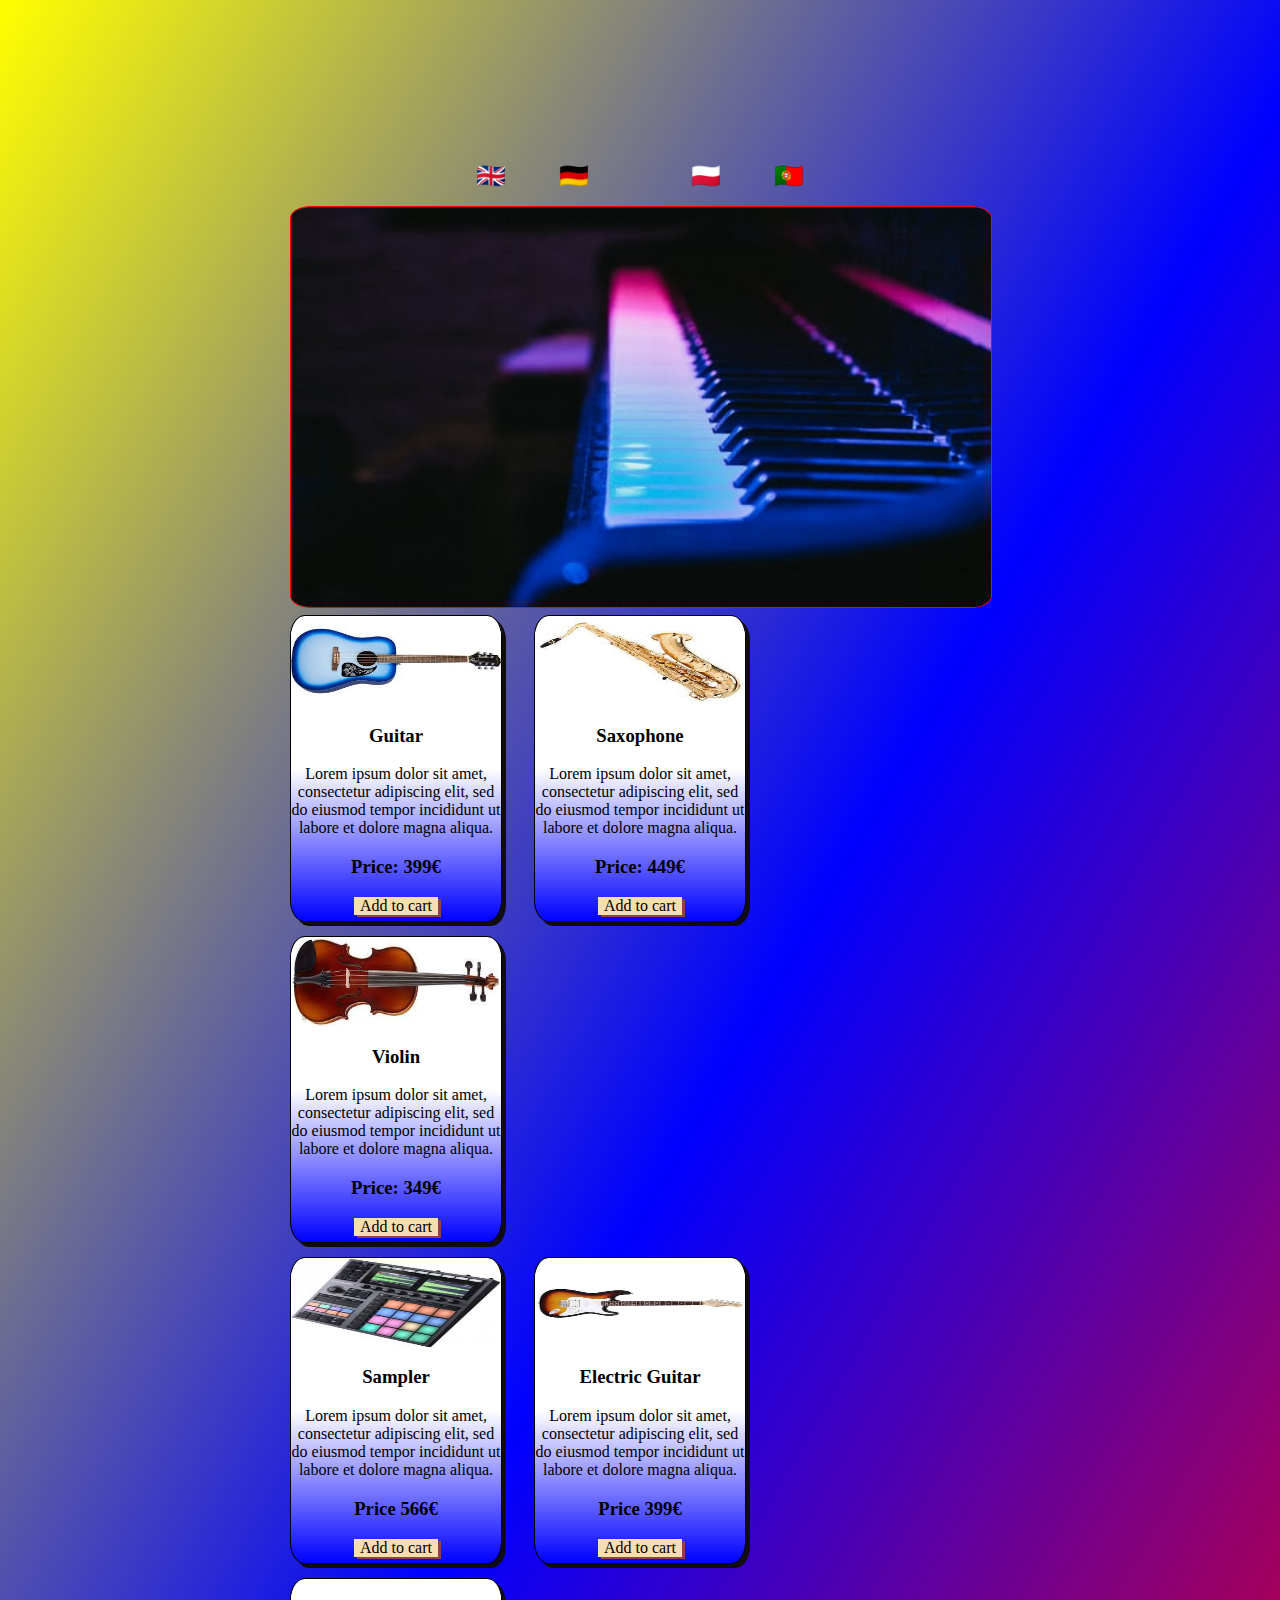
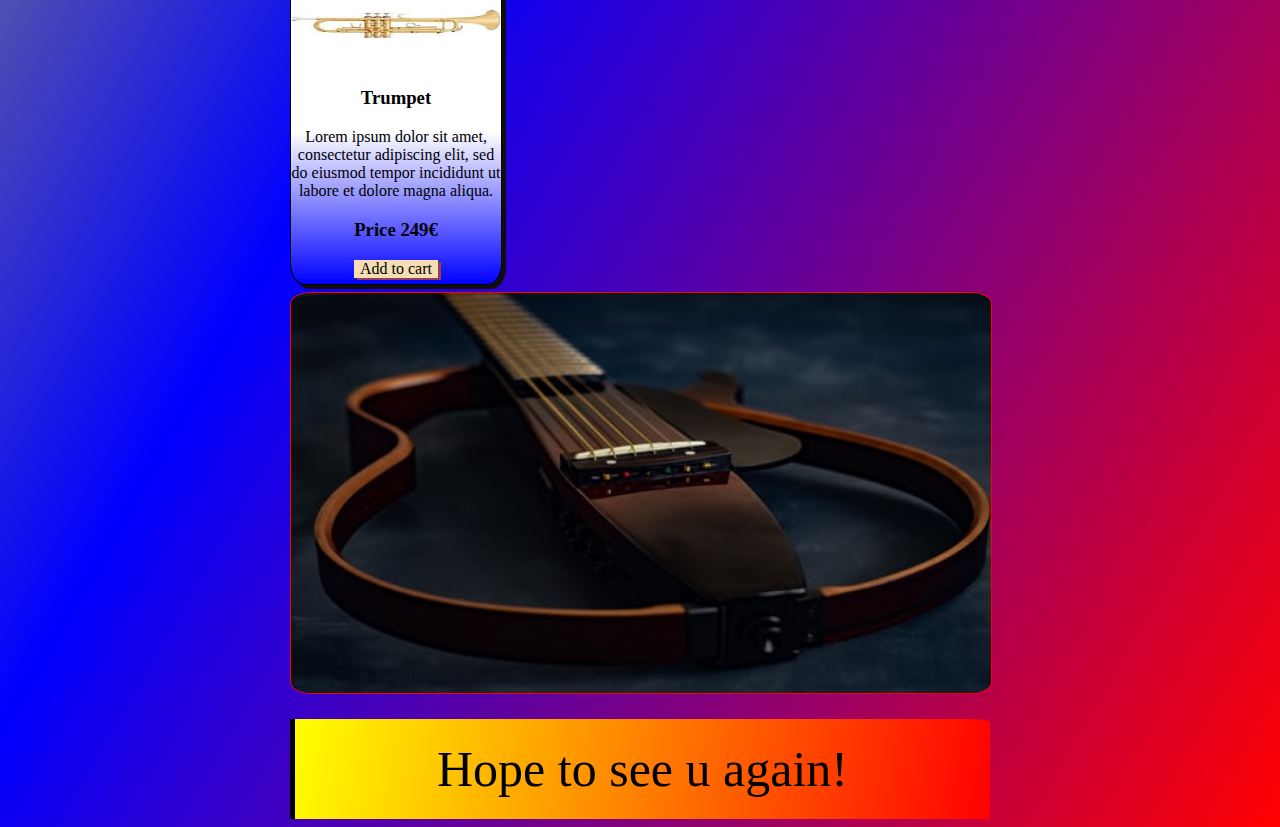
<file: index.html>
<!DOCTYPE html>
<html lang="en">
<head>
    <meta charset="UTF-8">
    <meta http-equiv="X-UA-Compatible" content="IE=edge">
    <meta name="viewport" content="width=device-width, initial-scale=1.0">
    <title>eCommerce</title>
    <link rel="stylesheet" href="style.css">
    <script src="display.js"></script>
</head>
<body>

    <header>
        <!-- <h1 class="header-footer-h1">
                Welcome to my shop
        </h1> -->
        <iframe src="file:///home/user/Desktop/Essence/UI%20Basics/Box-Model/eCommerce%20Website/img/iframes/header1.html" title="Welcome language" name="languages" frameborder="0" scrolling="no"></iframe>

        <ul style="list-style-type:none;">
            <li>
            <a href="file:///home/user/Desktop/Essence/UI%20Basics/Box-Model/eCommerce%20Website/img/iframes/header1.html" target="languages">🇬🇧</a>
            </li>
            <li>
                <a href="file:///home/user/Desktop/Essence/UI%20Basics/Box-Model/eCommerce%20Website/img/iframes/header2.html" target="languages">🇩🇪</a>
            </li>
            <li>
                <a href="file:///home/user/Desktop/Essence/UI%20Basics/Box-Model/eCommerce%20Website/img/iframes/header3.html" target="languages">🇵🇱</a>
            </li>
            <li>
                <a href="file:///home/user/Desktop/Essence/UI%20Basics/Box-Model/eCommerce%20Website/img/iframes/header4.html" target="languages">🇵🇹</a>
            </li>
        </ul>

        <img class="img-big" src="./img/keyboard-header.jpeg" alt="Image can not be displayed">
    </header>
    
    <main>
        <section>
            <div>
                <img class="img-product" src="./img/guitar.jpeg" alt="Image can not be displayed">
                <h3>Guitar</h3>
                <p>Lorem ipsum dolor sit amet, consectetur adipiscing elit, sed do eiusmod tempor incididunt ut labore et dolore magna aliqua.</p>
                <h3>Price: 399€</h3>
                <div class="btn_cart">Add to cart</div>
            </div>
            <div>
                <img class="img-product" src="./img/sax.jpeg" alt="Image can not be displayed">
                <h3>Saxophone</h3>
                <p>Lorem ipsum dolor sit amet, consectetur adipiscing elit, sed do eiusmod tempor incididunt ut labore et dolore magna aliqua.</p>
                <h3>Price: 449€</h3>
                <div class="btn_cart">Add to cart</div>
            </div>
            <div>
                <img class="img-product" src="./img/violin.jpeg" alt="Image can not be displayed">
                <h3>Violin</h3>
                <p>Lorem ipsum dolor sit amet, consectetur adipiscing elit, sed do eiusmod tempor incididunt ut labore et dolore magna aliqua.</p>
                <h3>Price: 349€</h3>
                <div class="btn_cart">Add to cart</div>
            </div>
        </section>
        <section>
            <div>
                <img class="img-product" src="./img/sampler.jpeg" alt="Image can not be displayed">
                <h3>Sampler</h3>
                <p>Lorem ipsum dolor sit amet, consectetur adipiscing elit, sed do eiusmod tempor incididunt ut labore et dolore magna aliqua.</p>
                <h3>Price 566€</h3>
                <div class="btn_cart">Add to cart</div>
            </div>
            <div>
                <img class="img-product" src="./img/eGuitar.jpeg" alt="Image can not be displayed">
                <h3>Electric Guitar</h3>
                <p>Lorem ipsum dolor sit amet, consectetur adipiscing elit, sed do eiusmod tempor incididunt ut labore et dolore magna aliqua.</p>
                <h3>Price 399€</h3>
                <div class="btn_cart">Add to cart</div>
            </div>
            <div>
                <img class="img-product" src="./img/trumpet.jpeg" alt="Image can not be displayed">
                <h3>Trumpet</h3>
                <p>Lorem ipsum dolor sit amet, consectetur adipiscing elit, sed do eiusmod tempor incididunt ut labore et dolore magna aliqua.</p>
                <h3>Price 249€</h3>
                <div class="btn_cart">Add to cart</div>
            </div>
        </section>
    </main>

    <footer>
        <img class="img-big" src="./img/guitar-footer.jpeg" alt="Image can not be displayed">
        <div class="footer-div1" onclick="display_level2()">
            Hope to see u again!
                <div class="footer-div" id="level2" onclick="level2()">
                    Not really :)
                    <div class="footer-div"  id="level3" onclick="level2()">
                        Don't come back :D</div>
                </div>
        </div>
    </footer>
</body>
</html>
</file>
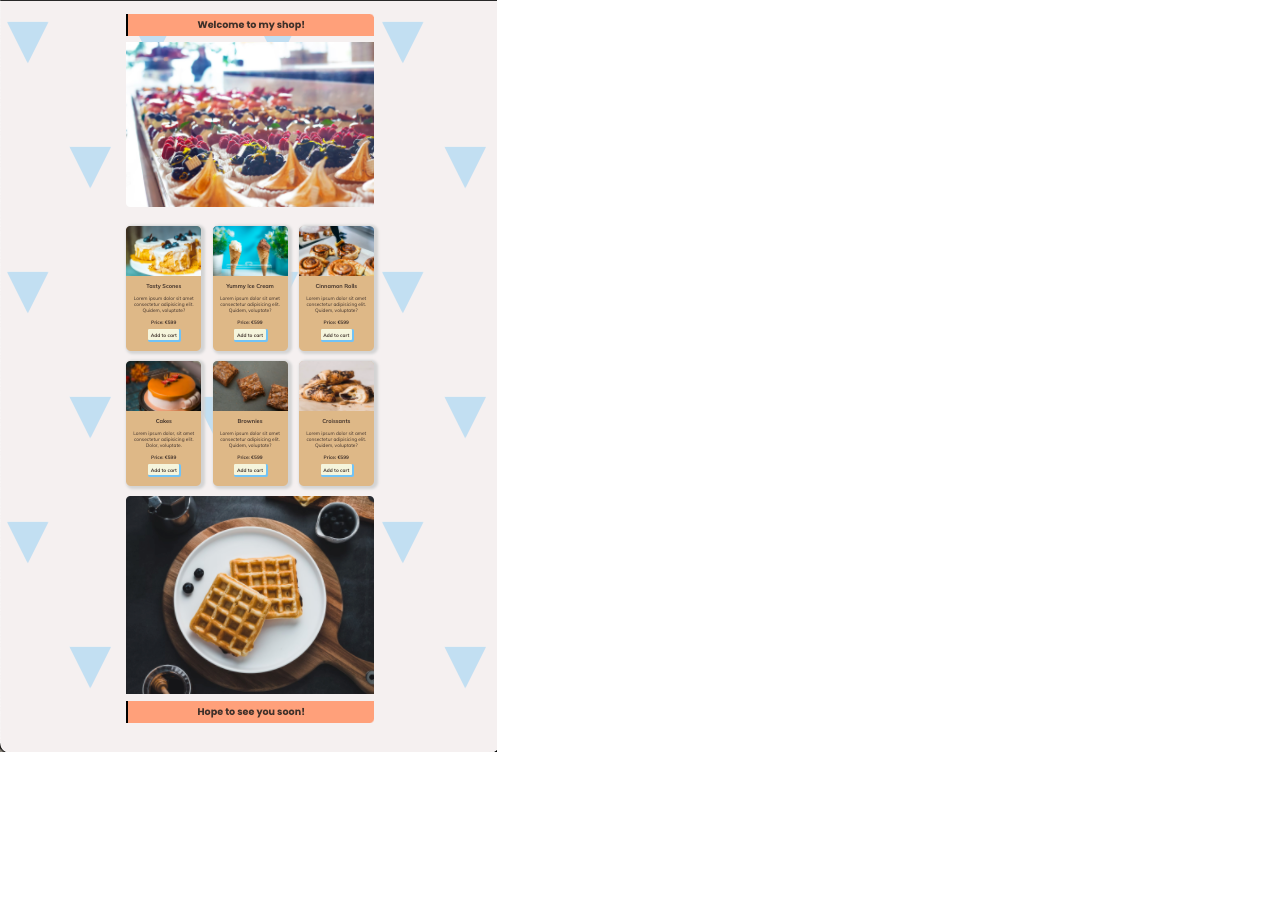
<file: taskpng/index_ready.html>
<!DOCTYPE html>
<html lang="en">
<head>
    <meta charset="UTF-8">
    <meta http-equiv="X-UA-Compatible" content="IE=edge">
    <meta name="viewport" content="width=device-width, initial-scale=1.0">
    <title>Document</title>
</head>
<body style="background-image: url('e-commerce task.png');
background-repeat: no-repeat;">
    
</body>
</html>
</file>
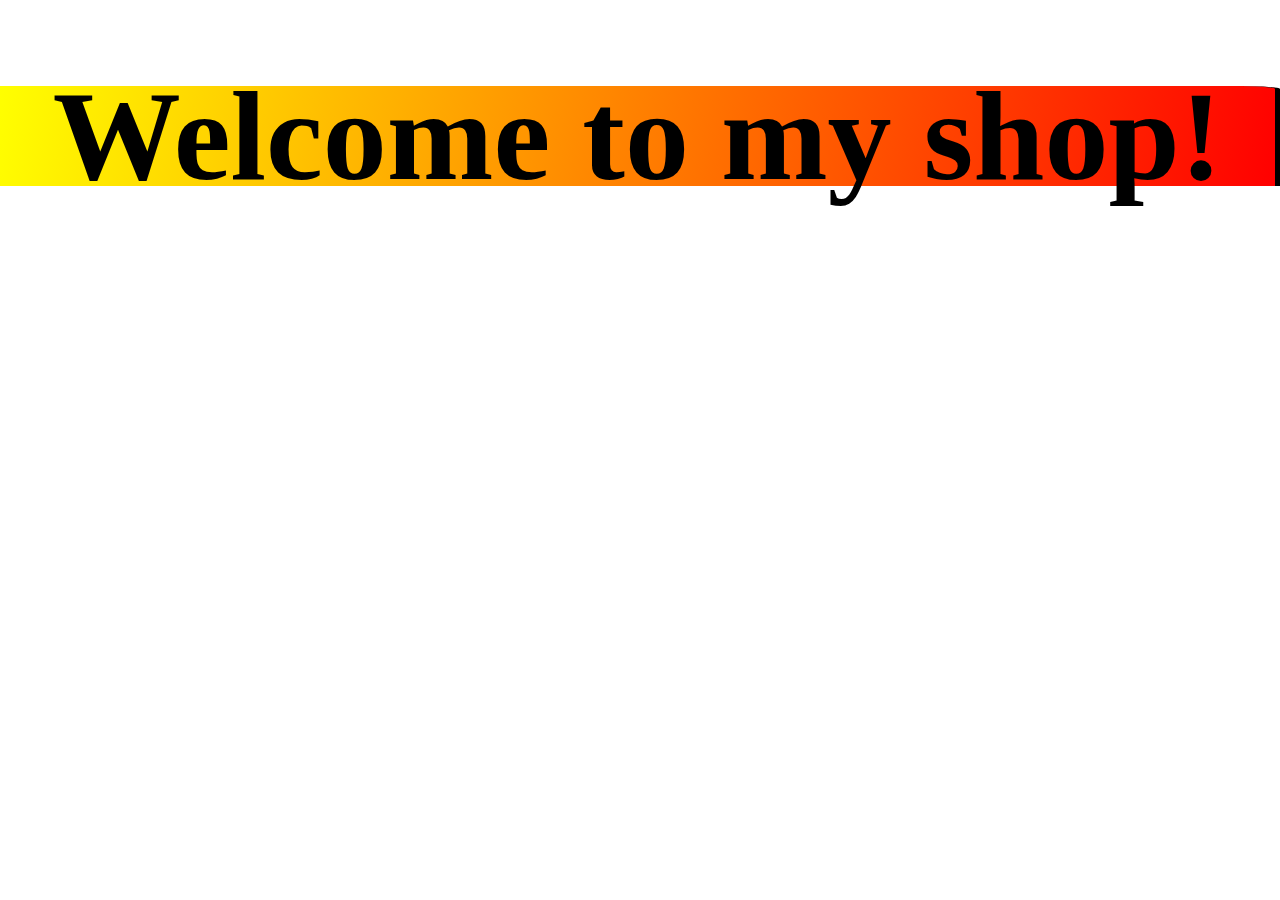
<file: img/iframes/header1.html>
<!DOCTYPE html>
<html lang="en">
<head>
    <meta charset="UTF-8">
    <meta http-equiv="X-UA-Compatible" content="IE=edge">
    <meta name="viewport" content="width=device-width, initial-scale=1.0">
    <title>Header1</title>
    <link rel="stylesheet" href="header1.css">
</head>
<body>
    <h1>Welcome to my shop!</h1>
</body>
</html>
</file>
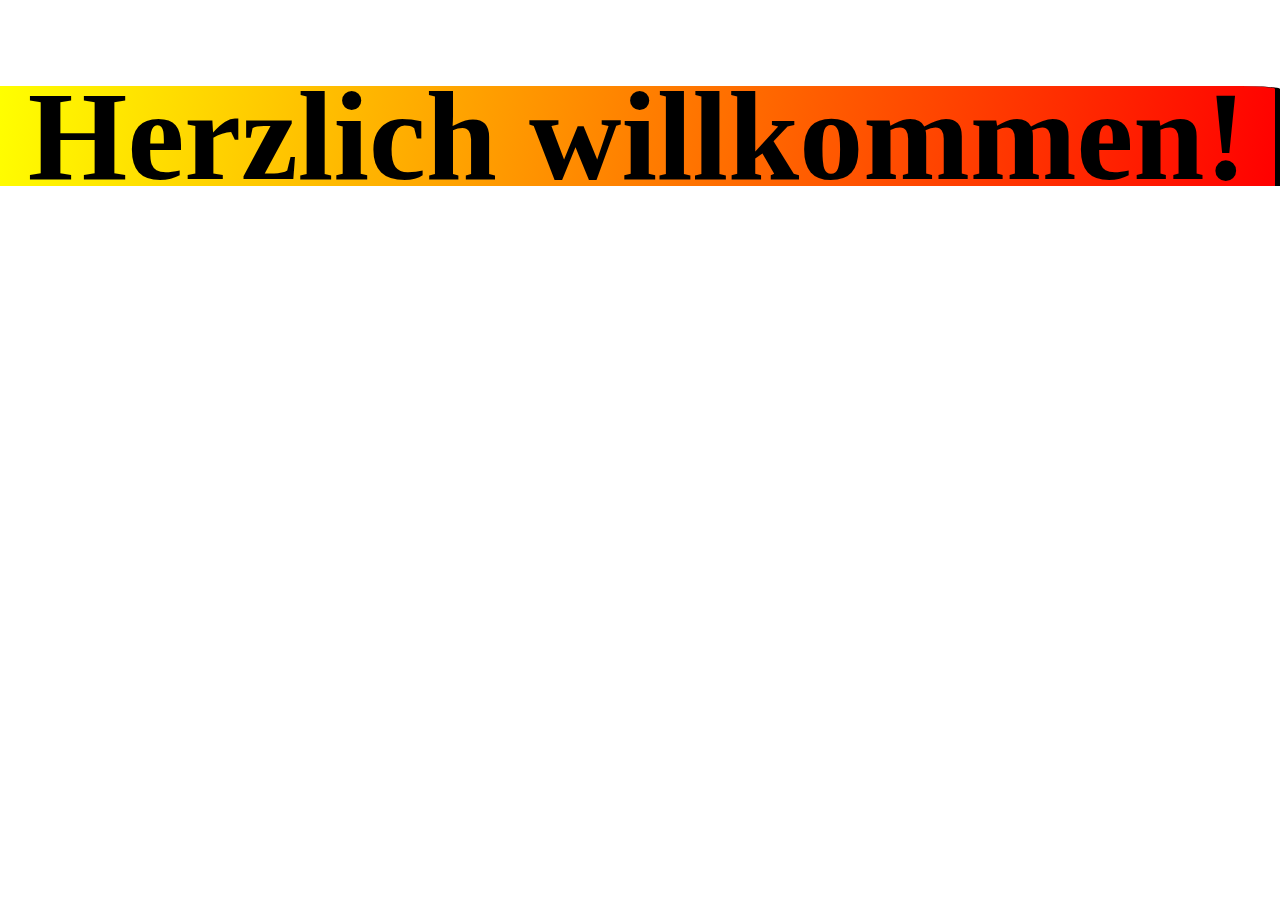
<file: img/iframes/header2.html>
<!DOCTYPE html>
<html lang="de">
<head>
    <meta charset="UTF-8">
    <meta http-equiv="X-UA-Compatible" content="IE=edge">
    <meta name="viewport" content="width=device-width, initial-scale=1.0">
    <title>Header1</title>
    <link rel="stylesheet" href="header1.css">
</head>
<body>
    <h1>Herzlich willkommen!</h1>
</body>
</html>
</file>
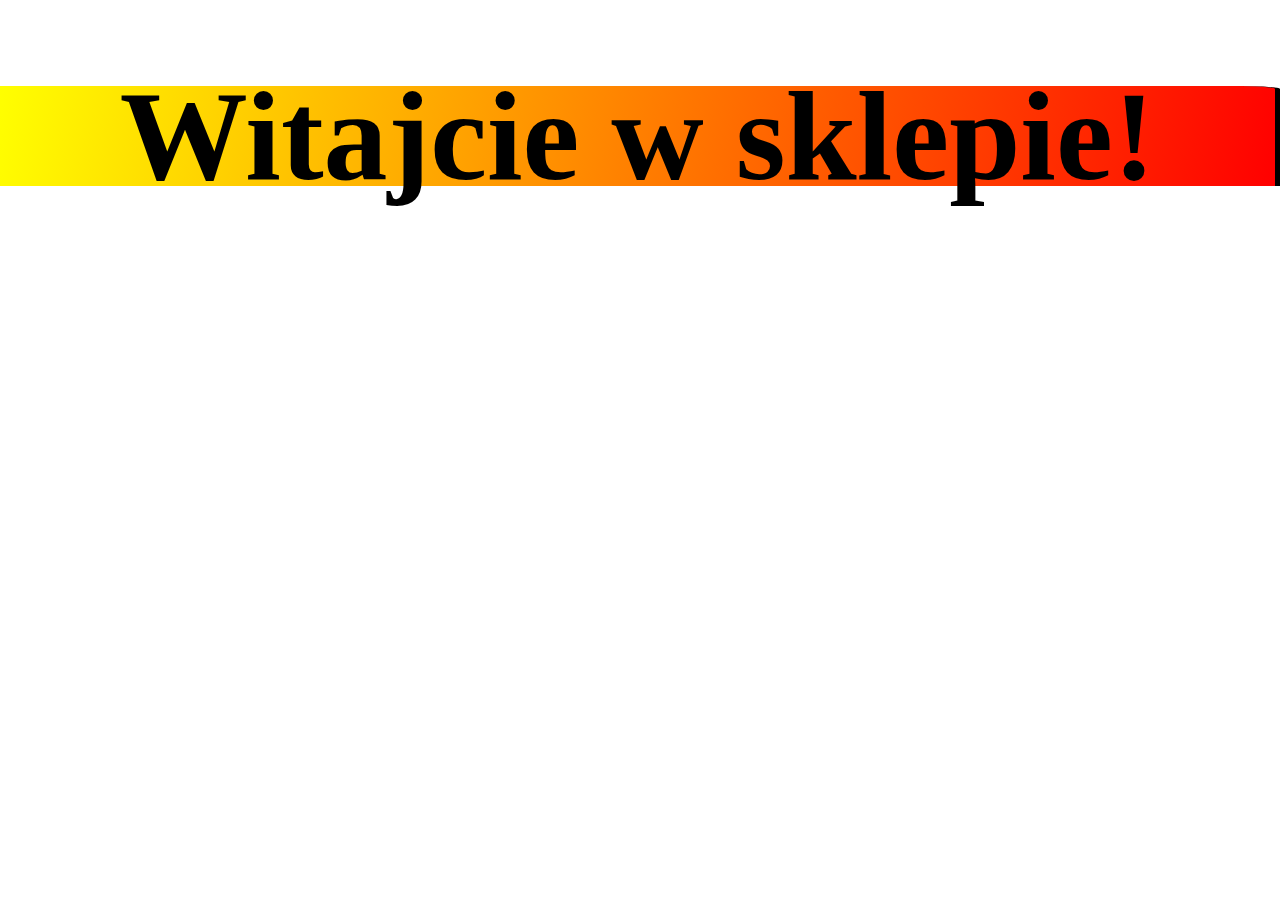
<file: img/iframes/header3.html>
<!DOCTYPE html>
<html lang="pl">
<head>
    <meta charset="UTF-8">
    <meta http-equiv="X-UA-Compatible" content="IE=edge">
    <meta name="viewport" content="width=device-width, initial-scale=1.0">
    <title>Header1</title>
    <link rel="stylesheet" href="header1.css">
</head>
<body>
    <h1>Witajcie w sklepie!</h1>
</body>
</html>
</file>
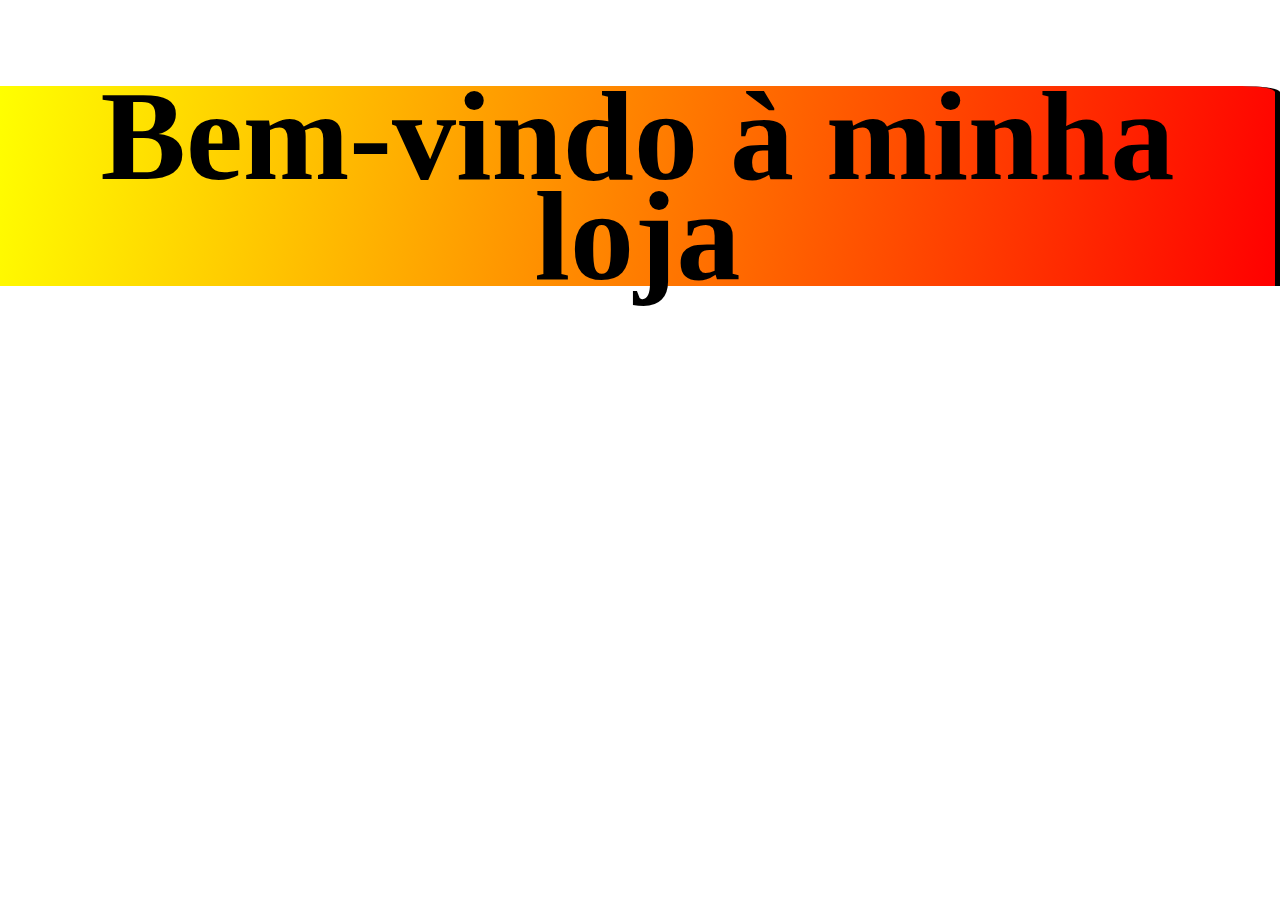
<file: img/iframes/header4.html>
<!DOCTYPE html>
<html lang="pt">
<head>
    <meta charset="UTF-8">
    <meta http-equiv="X-UA-Compatible" content="IE=edge">
    <meta name="viewport" content="width=device-width, initial-scale=1.0">
    <title>Header1</title>
    <link rel="stylesheet" href="header1.css">
</head>
<body>
    <h1>Bem-vindo à minha loja</h1>
</body>
</html>
</file>
<file: style.css>
body {
    background-image: linear-gradient(120deg,yellow, blue, red);
}

body > * {
    max-width: 700px;
    margin: auto;
    word-wrap:break-word;
}

iframe{
    width: 100%;
    height: 100%;
}

footer div {
    border-left: 5px solid black;
    background-image: linear-gradient(100deg, yellow, red);
    border-top-right-radius: 3%;
    text-align: center;
    line-height: 100px;
    height: 100px;
    font-size: 50px;
    font-family: fantasy;
    margin-top: 25px;
}

ul{
    text-align: center;
    margin-top: 0;
    padding: 0;
}

li{
    display: inline-block;
    font-size: 1.5rem;
}

li:nth-child(2), li:nth-child(3){
    margin-left: 7%;
    margin-right: 7%;
}

a:link {
    text-decoration: none;
  }

img {
    display: block;
    width:100%;
}

.img-big {
    height: 400px;
    border: 1px solid red;
    border-radius: 3%;
}

.img-product {
    border-radius: 20%;
    height: 90px;
}

/* section {
    text-align: center;
} */

section > div {
    display: inline-block;
    border: 1px solid black;
    border-radius: 7%;
    width: 30%;
    text-align: center;
    margin-top: 1%;
    margin-bottom: 1%;
    box-shadow: 4px 4px rgb(17, 13, 13);
    background-image: linear-gradient(white,white,blue);
}

section > div:nth-child(2) {
    margin-right: 4.0035%;
    margin-left: 4.0035%;
}

.btn_cart{
    display: inline-block;
    width: 40%;
    background-color: wheat;
    margin-bottom: 6px;
    box-shadow: 3px 2px rgb(148, 62, 77);
}

.footer-div {
    border: none;
    position: relative;
    top: -125px;
}

#level2 {
    z-index: 2;
    display: none;  
} 

#level3 {
    z-index: 3;
    display: none;  
}
</file>
<file: img/iframes/header1.css>
body{
    margin: 0;
}

h1{
    border-right: 5px solid black;
    background-image: linear-gradient(100deg, yellow, red);
    border-top-right-radius: 3%;
    text-align: center;
    line-height: 100px;
    font-size: 10vw;
    font-family: fantasy;
}
</file>
